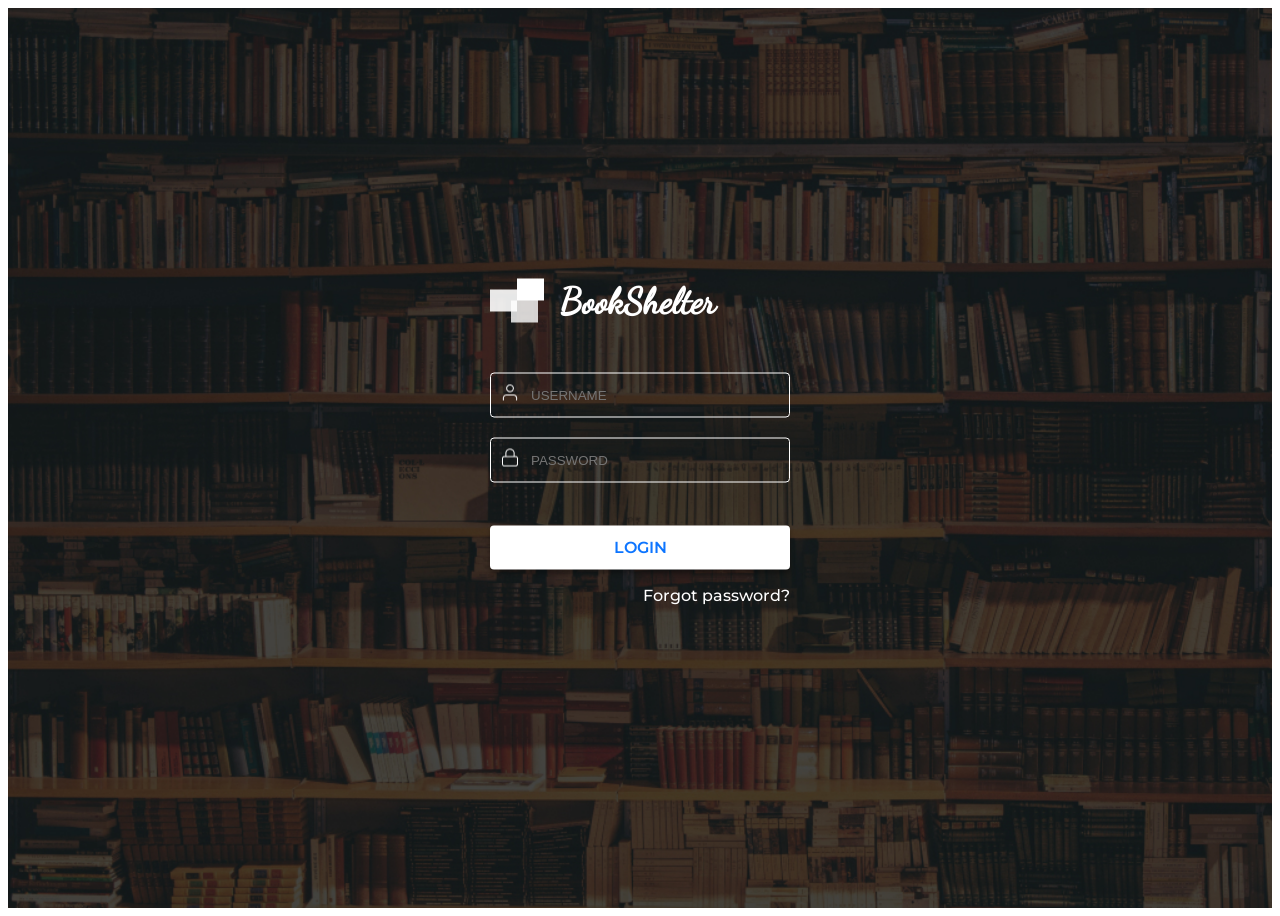
<file: login.html>
<!DOCTYPE html>
<html lang="en">
<head>
    <meta charset="UTF-8">
    <meta http-equiv="X-UA-Compatible" content="IE=edge">
    <meta name="viewport" content="width=device-width, initial-scale=1.0">
    <link rel="stylesheet" href="./css/login.css">
    <title>Document</title>
</head>
<body>
    <div class="login-page container">

        <div class="error"></div>
        <div class="hero-section">

        <div class="login-hero-name">
            <img src="./images/loginicon.png" alt="login-icon" width="54" height="44">
            <h1 class="login-text">BookShelter</h1>
        </div>
        <form class="form" action="">
            <div class="username-section">
                <div class="user-icon"><img src="./images/user.png" alt="user"></div>
                <input class="input-username" type="text" name="username" placeholder="USERNAME"
                 required>
            </div>
            <div class="user-password">
                <div class="user-icon"><img src="./images/lock.png" alt="lock"></div>
                <input class="input-password" type="password" name="password" placeholder="PASSWORD"
                 required>
            </div>
            <button class="login-btn" type="submit">Login</button>

            <p class="form-text">Forgot password?</p>

        </form>
    </div>
    </div>



    <script src="./js/login.js"></script>
</body>
</html>
</file>
<file: css/login.css>
@font-face {
    font-family: 'Noto Sans';
    src: url('../fonts/NotoSans.woff2') format('woff2'),
        url('../fonts/NotoSans.woff') format('woff'),
        url('../fonts/NotoSans.ttf') format('truetype');
    font-weight: normal;
    font-style: normal;
    font-display: swap;
}

@font-face {
    font-family: 'Montserrat';
    src: url('../fonts/Montserrat-SemiBold.woff2') format('woff2'),
        url('../fonts/Montserrat-SemiBold.woff') format('woff'),
        url('../fonts/Montserrat-SemiBold.ttf') format('truetype');
    font-weight: 600;
    font-style: normal;
    font-display: swap;
}

@font-face {
    font-family: 'Montserrat';
    src: url('../fonts/Montserrat-Light.woff2') format('woff2'),
        url('../fonts/Montserrat-Light.woff') format('woff'),
        url('../fonts/Montserrat-Light.ttf') format('truetype');
    font-weight: 300;
    font-style: normal;
    font-display: swap;
}

@font-face {
    font-family: 'Rubik';
    src: url('../fonts/Rubik-Regular.woff2') format('woff2'),
        url('../fonts/Rubik-Regular.woff') format('woff'),
        url('../fonts/Rubik-Regular.ttf') format('truetype');
    font-weight: normal;
    font-style: normal;
    font-display: swap;
}

@font-face {
    font-family: 'Dancing Script';
    src: url('../fonts/DancingScript-Regular.woff2') format('woff2'),
        url('../fonts/DancingScript-Regular.woff') format('woff'),
        url('../fonts/DancingScript-Regular.ttf') format('truetype');
    font-weight: normal;
    font-style: normal;
    font-display: swap;
}

@font-face {
    font-family: 'Rubik';
    src: url('../fonts/Rubik-Medium.woff2') format('woff2'),
        url('../fonts/Rubik-Medium.woff') format('woff'),
        url('../fonts/Rubik-Medium.ttf') format('truetype');
    font-weight: 500;
    font-style: normal;
    font-display: swap;
}

@font-face {
    font-family: 'Montserrat';
    src: url('../fonts/Montserrat-Medium.woff2') format('woff2'),
        url('../fonts/Montserrat-Medium.woff') format('woff'),
        url('../fonts/Montserrat-Medium.ttf') format('truetype');
    font-weight: 500;
    font-style: normal;
    font-display: swap;
}

* {
    box-sizing: border-box;
}

.container {
    /* margin: 0 auto;
    padding: 0 20px; */
    height: 100vh;
}

.login-page {
    padding: 198px 590px;
    background-image: url(../images/Login.jpg);
    background-repeat: no-repeat;
    background-size: cover;
}

.hero-section {
    position: absolute;
    top: 50%;
    left: 50%;
    transform: translate(-50%, -50%);
    width: 300px;
}

.login-hero-name {
    margin-bottom: 50px;
    display: flex;
    align-items: center;
}

.login-text {
    margin: 0;
    margin-left: 16px;
    font-family: Dancing Script;
    font-size: 36px;
    line-height: 43px;
    color: #FFFFFF;
}

.username-section {
    position: relative;
}

.user-icon {
    position: absolute;
    top: 10px;
    left: 10px;
    z-index: 5;
}

.input-username {
    padding-left: 40px;
    width: 300px;
    height: 45px;
    border: 1px solid #FFFFFF;
    color: #FFFFFF;
    box-sizing: border-box;
    border-radius: 4px;
    background-color: transparent;
}

.input-password {
    padding-left: 40px;
    width: 300px;
    height: 45px;
    border: 1px solid #FFFFFF;
    color: #FFFFFF;
    box-sizing: border-box;
    border-radius: 4px;
    background-color: transparent;
}

.user-password {
    margin-top: 20px;
    position: relative;
}

.login-btn {
    margin-top: 43px;
    padding: 12px 0px;
    font-family: Montserrat;
    font-weight: 600;
    font-size: 16px;
    line-height: 20px;
    text-align: center;
    text-transform: uppercase;
    color: #0D75FF;
    background: #FFFFFF;
    box-shadow: 0px 4px 4px rgba(0, 0, 0, 0.3);
    border-radius: 4px;
    width: 300px;
    border-radius: 4px;
    border: none;
}

.form-text {
    text-align: right;
    font-family: Montserrat;
    font-weight: 500;
    font-size: 16px;
    line-height: 20px;
    color: #FFFFFF;
}

.login-desc {
    position: absolute;
    top: 100px;
    color: #FFFFFF;
}
</file>
